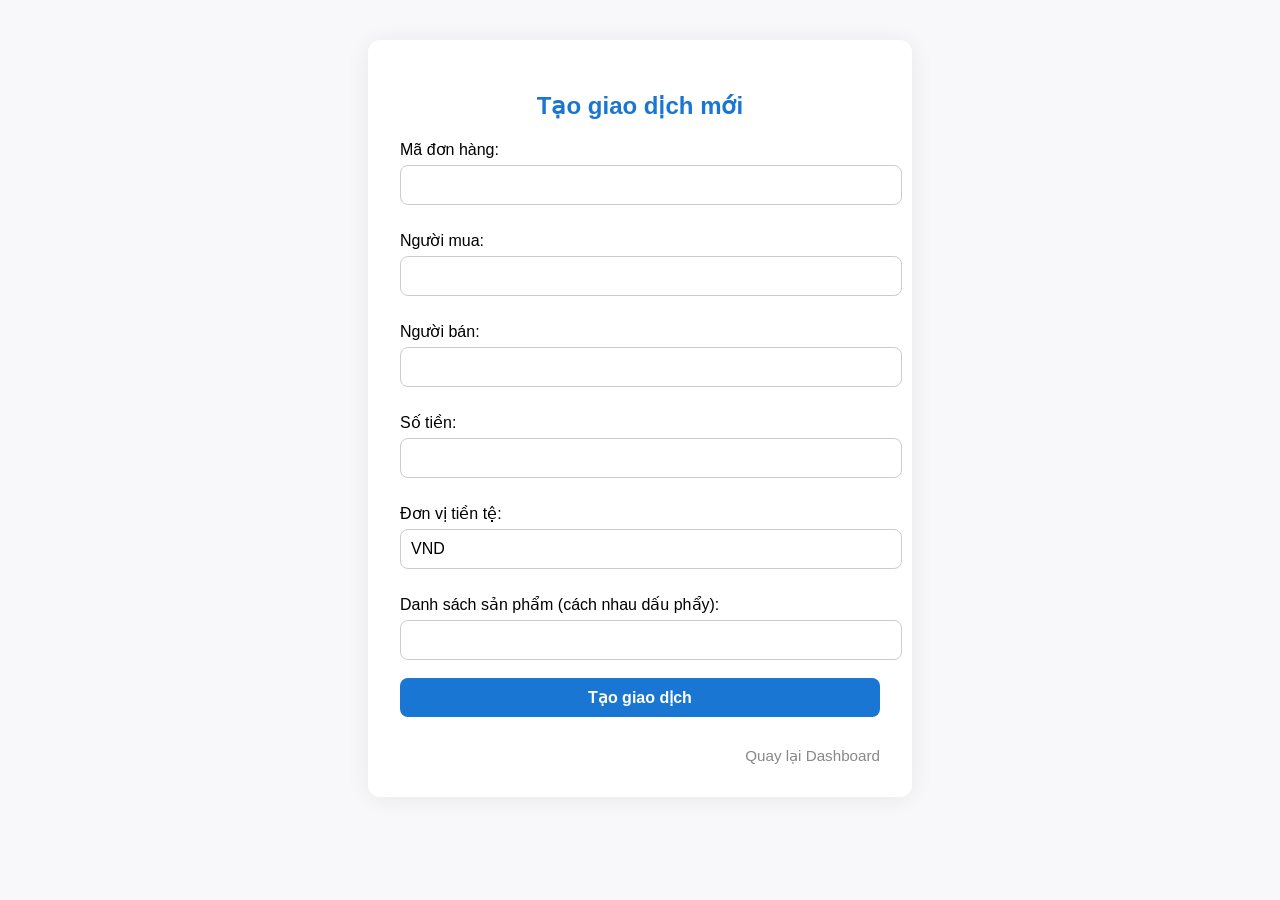
<file: frontend/create_transaction.html>
<!DOCTYPE html>
<html lang="vi">
<head>
    <meta charset="UTF-8">
    <meta name="viewport" content="width=device-width, initial-scale=1.0">
    <title>Tạo giao dịch</title>
    <link rel="stylesheet" href="main.css">
</head>
<body>
    <div class="container">
        <h2>Tạo giao dịch mới</h2>
        <form id="createTransactionForm">
            <label>Mã đơn hàng:</label>
            <input type="text" id="order_id" required>
            <label>Người mua:</label>
            <input type="text" id="buyer" required>
            <label>Người bán:</label>
            <input type="text" id="seller" required>
            <label>Số tiền:</label>
            <input type="number" id="amount" required>
            <label>Đơn vị tiền tệ:</label>
            <input type="text" id="currency" value="VND" required>
            <label>Danh sách sản phẩm (cách nhau dấu phẩy):</label>
            <input type="text" id="items" required>
            <button type="submit">Tạo giao dịch</button>
        </form>
        <div id="result"></div>
        <a href="index.html">Quay lại Dashboard</a>
    </div>
    <script>
        document.getElementById('createTransactionForm').onsubmit = async (e) => {
            e.preventDefault();
            const body = {
                order_id: document.getElementById('order_id').value,
                buyer: document.getElementById('buyer').value,
                seller: document.getElementById('seller').value,
                amount: document.getElementById('amount').value,
                currency: document.getElementById('currency').value,
                items: document.getElementById('items').value,
            };
            const res = await fetch("http://127.0.0.1:5560/api/create_transaction", {
                method: "POST",
                headers: {"Content-Type": "application/json"},
                body: JSON.stringify(body)
            });
            const data = await res.json();
            document.getElementById('result').innerText = data.message;
        }
    </script>
</body>
</html>
</file>
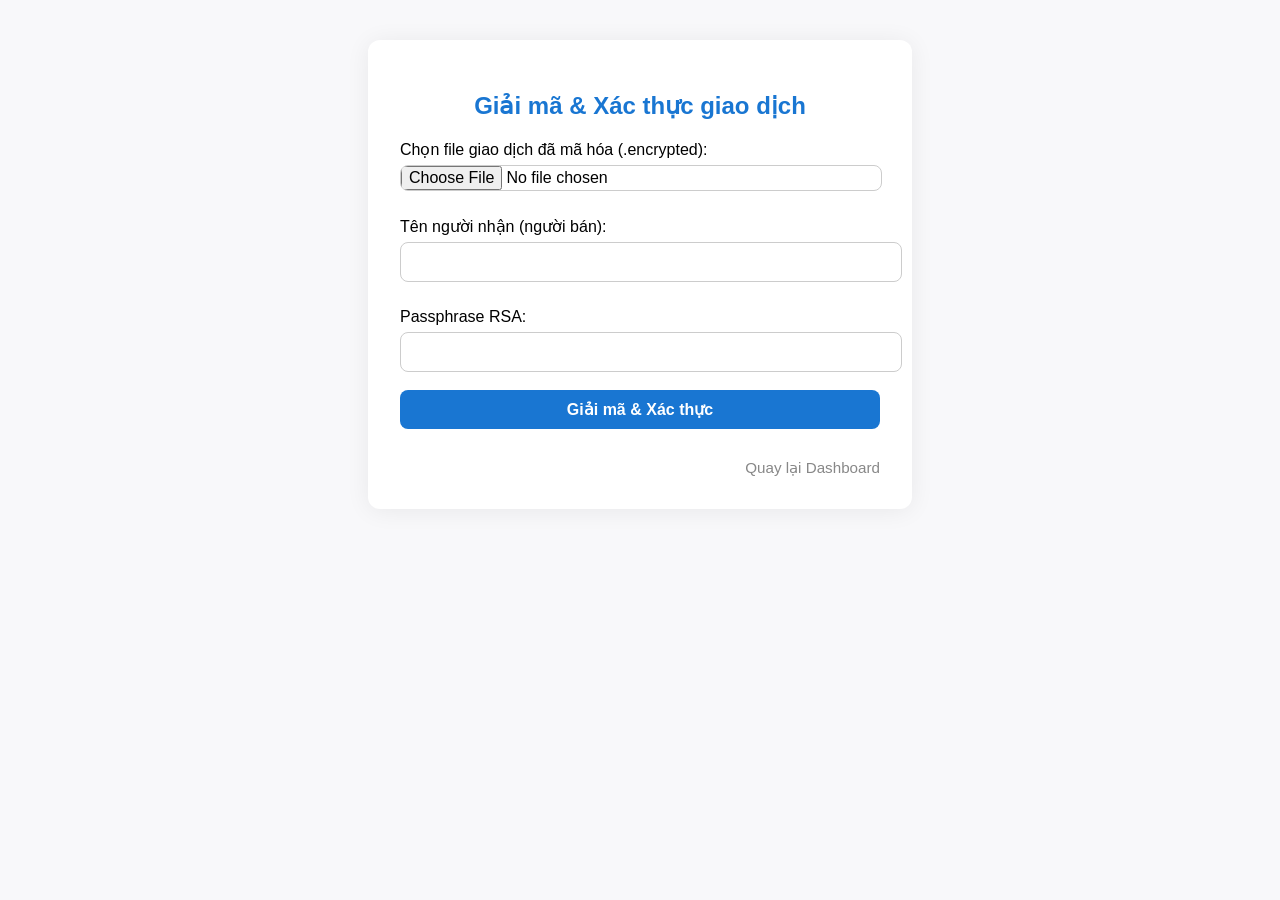
<file: frontend/decrypt_verify.html>
<!DOCTYPE html>
<html lang="vi">
<head>
    <meta charset="UTF-8">
    <meta name="viewport" content="width=device-width, initial-scale=1.0">
    <title>Giải mã & Xác thực giao dịch</title>
    <link rel="stylesheet" href="main.css">
</head>
<body>
    <div class="container">
        <h2>Giải mã & Xác thực giao dịch</h2>
        <form id="decryptVerifyForm">
            <label>Chọn file giao dịch đã mã hóa (.encrypted):</label>
            <input type="file" id="encrypted_file" accept=".encrypted" required>
            <label>Tên người nhận (người bán):</label>
            <input type="text" id="receiver_name" required>
            <label>Passphrase RSA:</label>
            <input type="password" id="rsa_passphrase" required>
            <button type="submit">Giải mã & Xác thực</button>
        </form>
        <div id="result"></div>
        <a href="index.html">Quay lại Dashboard</a>
    </div>
    <script>
        document.getElementById('decryptVerifyForm').onsubmit = async (e) => {
            e.preventDefault();
            const formData = new FormData();
            const encrypted_file = document.getElementById('encrypted_file').files[0];
            formData.append("encrypted_file", encrypted_file);
            formData.append("receiver_name", document.getElementById('receiver_name').value);
            formData.append("rsa_passphrase", document.getElementById('rsa_passphrase').value);

            const res = await fetch("http://127.0.0.1:5560/api/decrypt_verify", {
                method: "POST",
                body: formData
            });
            const data = await res.json();
            document.getElementById('result').innerText = data.message;
        }
    </script>
</body>
</html>
</file>
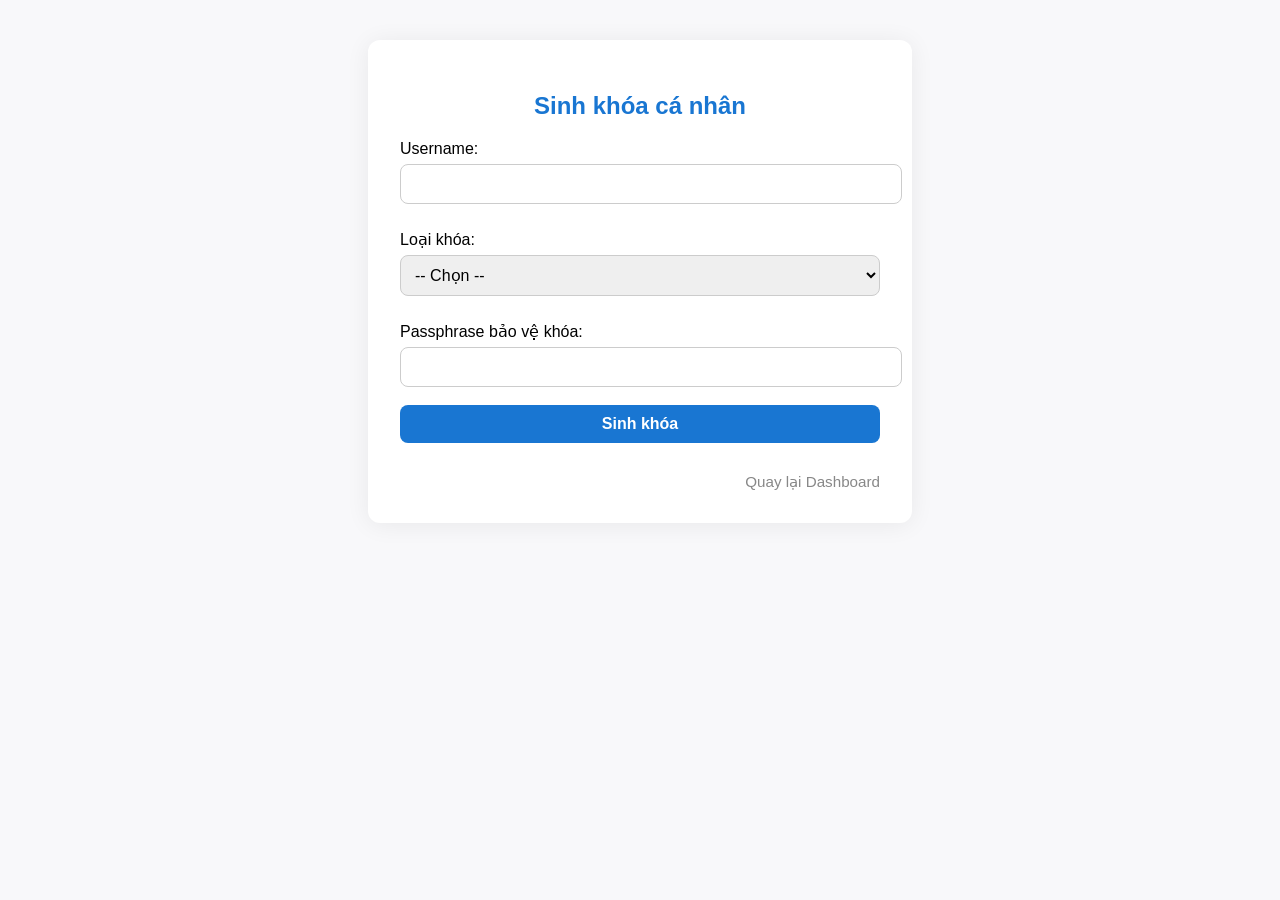
<file: frontend/generate_key.html>
<!DOCTYPE html>
<html lang="vi">
<head>
    <meta charset="UTF-8">
    <meta name="viewport" content="width=device-width, initial-scale=1.0">
    <title>Sinh/Lưu khóa</title>
    <link rel="stylesheet" href="main.css">
</head>
<body>
    <div class="container">
        <h2>Sinh khóa cá nhân</h2>
        <form id="generateKeyForm">
            <label>Username:</label>
            <input type="text" id="username" required>
            <label>Loại khóa:</label>
            <select id="key_type" required>
                <option value="">-- Chọn --</option>
                <option value="ECDSA">ECDSA</option>
                <option value="ML-DSA">ML-DSA</option>
                <option value="RSA">RSA</option>
            </select>
            <label>Passphrase bảo vệ khóa:</label>
            <input type="password" id="passphrase" required>
            <button type="submit">Sinh khóa</button>
        </form>
        <div id="result"></div>
        <a href="index.html">Quay lại Dashboard</a>
    </div>
    <script>
        document.getElementById('generateKeyForm').onsubmit = async (e) => {
            e.preventDefault();
            const username = document.getElementById('username').value;
            const key_type = document.getElementById('key_type').value;
            const passphrase = document.getElementById('passphrase').value;
            const res = await fetch("http://127.0.0.1:5560/api/generate_key", {
                method: "POST",
                headers: {"Content-Type": "application/json"},
                body: JSON.stringify({username, key_type, passphrase})
            });
            const data = await res.json();
            document.getElementById('result').innerText = data.message;
        }
    </script>
</body>
</html>
</file>
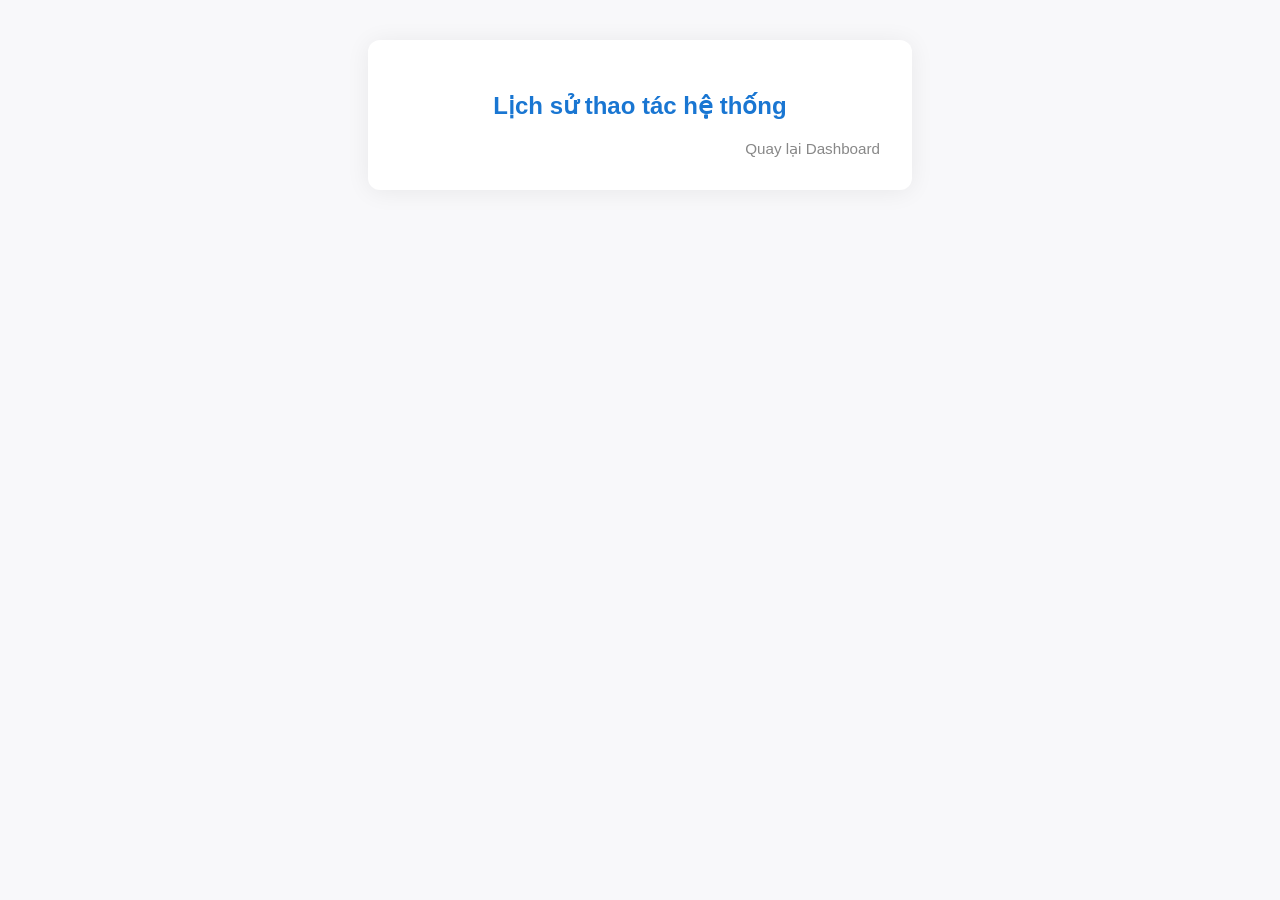
<file: frontend/log.html>
<!DOCTYPE html>
<html lang="vi">
<head>
    <meta charset="UTF-8">
    <meta name="viewport" content="width=device-width, initial-scale=1.0">
    <title>Xem log thao tác</title>
    <link rel="stylesheet" href="main.css">
</head>
<body>
    <div class="container">
        <h2>Lịch sử thao tác hệ thống</h2>
        <div id="logContent"></div>
        <a href="index.html">Quay lại Dashboard</a>
    </div>
    <script>
        window.onload = async () => {
            const res = await fetch("http://127.0.0.1:5560/api/get_log");
            const data = await res.json();
            document.getElementById('logContent').innerText = data.log || 'Không có log.';
        }
    </script>
</body>
</html>
</file>
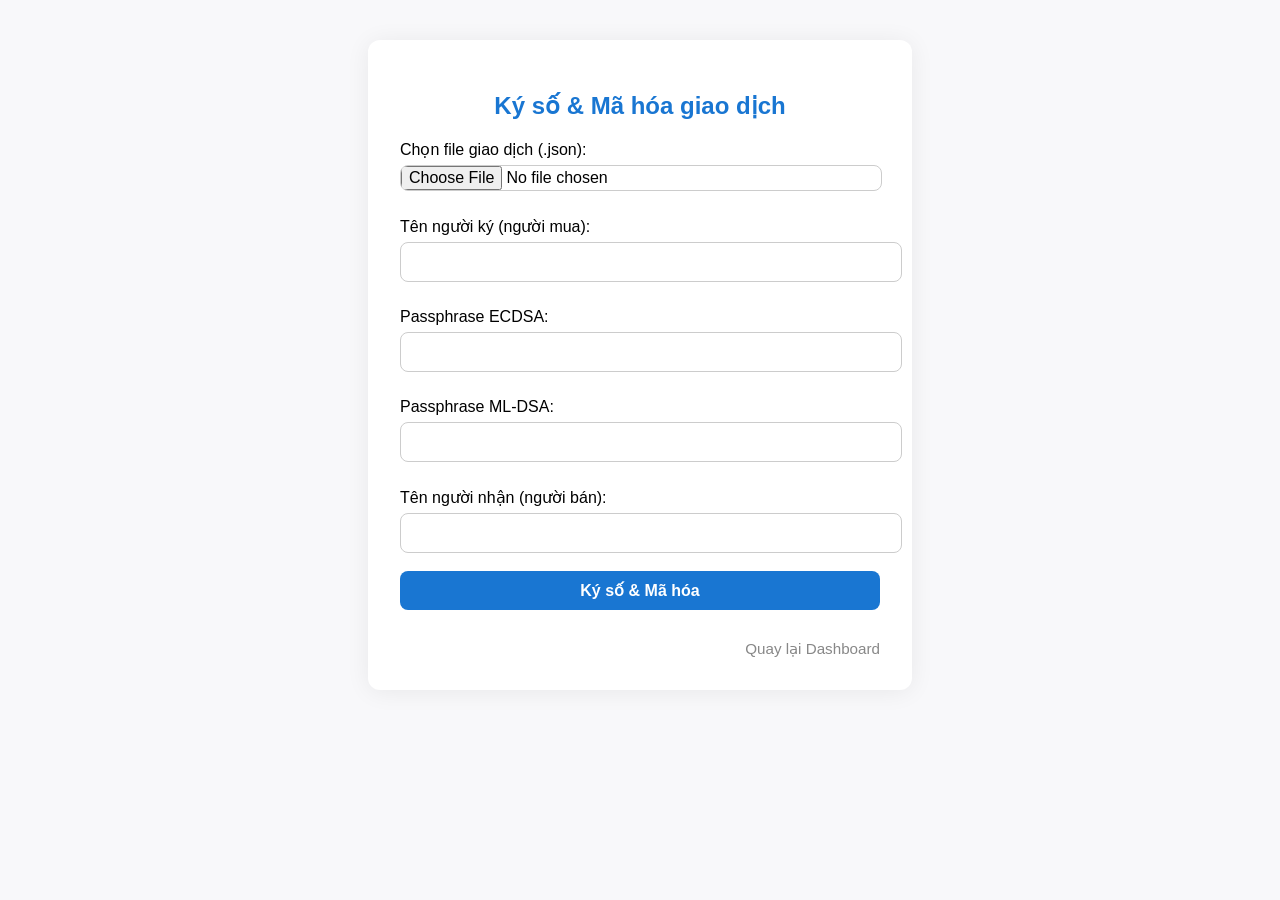
<file: frontend/sign_encrypt.html>
<!DOCTYPE html>
<html lang="vi">
<head>
    <meta charset="UTF-8">
    <meta name="viewport" content="width=device-width, initial-scale=1.0">
    <title>Ký số & Mã hóa giao dịch</title>
    <link rel="stylesheet" href="main.css">
</head>
<body>
    <div class="container">
        <h2>Ký số & Mã hóa giao dịch</h2>
        <form id="signEncryptForm">
            <label>Chọn file giao dịch (.json):</label>
            <input type="file" id="order_file" accept=".json" required>
            <label>Tên người ký (người mua):</label>
            <input type="text" id="signer_name" required>
            <label>Passphrase ECDSA:</label>
            <input type="password" id="ecdsa_passphrase" required>
            <label>Passphrase ML-DSA:</label>
            <input type="password" id="mldsa_passphrase" required>
            <label>Tên người nhận (người bán):</label>
            <input type="text" id="receiver_name" required>
            <button type="submit">Ký số & Mã hóa</button>
        </form>
        <div id="result"></div>
        <a href="index.html">Quay lại Dashboard</a>
    </div>
    <script>
        document.getElementById('signEncryptForm').onsubmit = async (e) => {
            e.preventDefault();
            const formData = new FormData();
            const order_file = document.getElementById('order_file').files[0];
            formData.append("order_file", order_file);
            formData.append("signer_name", document.getElementById('signer_name').value);
            formData.append("ecdsa_passphrase", document.getElementById('ecdsa_passphrase').value);
            formData.append("mldsa_passphrase", document.getElementById('mldsa_passphrase').value);
            formData.append("receiver_name", document.getElementById('receiver_name').value);

            const res = await fetch("http://127.0.0.1:5560/api/sign_encrypt", {
                method: "POST",
                body: formData
            });
            const data = await res.json();
            document.getElementById('result').innerText = data.message;
        }
    </script>
</body>
</html>
</file>
<file: frontend/main.css>
body {
    font-family: 'Segoe UI', Arial, sans-serif;
    background: #f8f8fa;
    margin: 0;
    padding: 0;
}
.container {
    max-width: 480px;
    margin: 40px auto;
    background: #fff;
    padding: 32px;
    border-radius: 12px;
    box-shadow: 0 2px 24px #0001;
}
h1, h2 {
    text-align: center;
    color: #1976d2;
    margin-bottom: 20px;
}
form label {
    margin-top: 14px;
    display: block;
    font-weight: 500;
}
input, select, button {
    width: 100%;
    padding: 10px;
    margin-top: 6px;
    margin-bottom: 12px;
    border-radius: 8px;
    border: 1px solid #ccc;
    font-size: 1rem;
}
input[type="file"] {
    padding: 0;
}
button {
    background: #1976d2;
    color: white;
    border: none;
    font-weight: bold;
    cursor: pointer;
    transition: background 0.2s;
}
button:hover {
    background: #125ea7;
}
.menu {
    list-style: none;
    padding: 0;
    margin: 24px 0;
    display: flex;
    flex-direction: column;
    gap: 18px;
}
.menu li a {
    display: block;
    padding: 14px;
    background: #eee;
    border-radius: 8px;
    color: #1976d2;
    text-decoration: none;
    font-weight: bold;
    font-size: 1.1em;
    transition: background 0.2s, color 0.2s;
}
.menu li a:hover {
    background: #1976d2;
    color: #fff;
}
#result {
    margin: 18px 0 0 0;
    color: #388e3c;
    font-weight: 500;
}
a {
    display: block;
    margin-top: 16px;
    color: #888;
    text-align: right;
    text-decoration: none;
    font-size: 0.95em;
}
a:hover {
    color: #1976d2;
}
</file>
